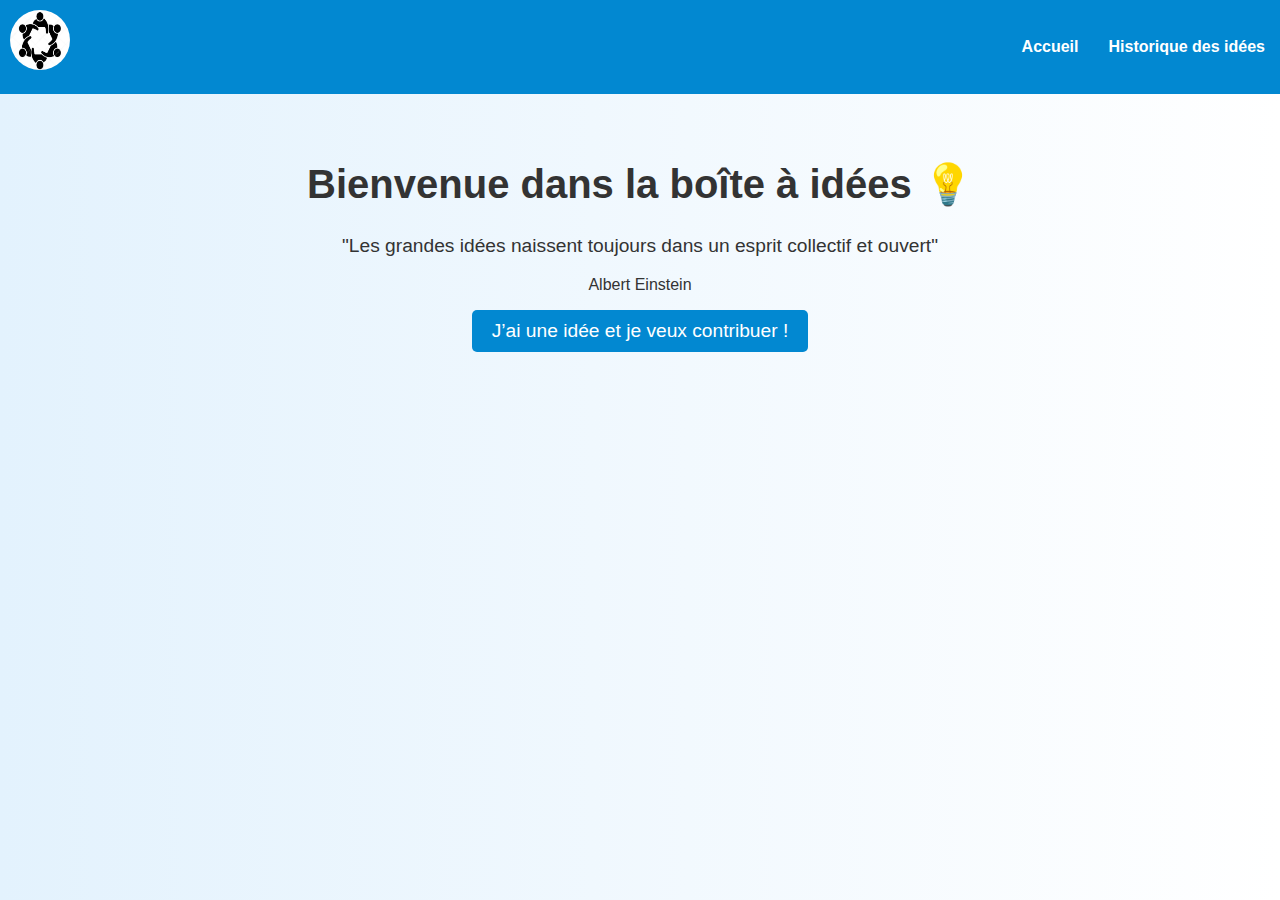
<file: index.html>
<!DOCTYPE html>
<html lang="fr">
<head>
    <meta charset="UTF-8">
    <meta name="viewport" content="width=device-width, initial-scale=1.0">
    <title>Boîte à Idées</title>
    <link rel="stylesheet" href="style.css">
    <style>
        /* Responsive Grid for Idea List */
        .responsive-grid {
            display: grid;
            grid-template-columns: repeat(auto-fit, minmax(250px, 1fr)); /* Responsive columns */
            gap: 15px;
        }

        /* Responsive Header */
        header {
            flex-wrap: wrap; /* Allow wrapping of elements in header */
            padding: 10px;
        }

        .logo-container {
            margin-bottom: 10px; /* Add spacing for mobile */
        }

        .nav-container ul {
            display: flex;
            flex-wrap: wrap;
            justify-content: center;
        }

        .nav-container ul li {
            margin: 5px;
        }

        /* Adjust Font Sizes for Smaller Screens */
        h1 {
            font-size: clamp(1.8rem, 5vw, 2.5rem); /* Responsive font size */
        }

        p.quote {
            font-size: clamp(1rem, 4vw, 1.2rem);
        }

        button {
            font-size: clamp(0.9rem, 3vw, 1.2rem);
            padding: 10px 20px; /* Adjust padding for smaller devices */
        }

        /* Pop-up Content Responsive */
        .popup-content {
            width: 90%; /* Make pop-up fit smaller screens */
            max-width: 600px;
        }

        /* Responsive Footer for Pagination */
        footer.pagination {
            flex-wrap: wrap; /* Wrap buttons for smaller screens */
            gap: 10px;
        }
    </style>
</head>
<body>
    <header>
        <div class="logo-container">
            <img src="comité_design_logo.png" alt="Logo Comité Design" class="logo">
        </div>
        <div class="nav-container">
            <nav>
                <ul>
                    <li><a href="#" id="home-link">Accueil</a></li>
                    <li><a href="#" id="history-link">Historique des idées</a></li>
                </ul>
            </nav>
        </div>
    </header>

    <main id="home-page">
        <h1>Bienvenue dans la boîte à idées 💡</h1>
        <p class="quote">"Les grandes idées naissent toujours dans un esprit collectif et ouvert"</p>
        <p class="author">Albert Einstein</p>
        <button id="idea-button">J’ai une idée et je veux contribuer !</button>
    </main>

    <main id="history-page" style="display: none;">
        <h1>
            Historique des idées 
            <span class="sort-icon">⇅</span>
        </h1>
        <div class="idea-list responsive-grid">
            <!-- Les idées apparaîtront ici dynamiquement -->
        </div>
        <footer class="pagination">
            <button id="prev-page" disabled>«</button>
            <span id="current-page">1</span>
            <button id="next-page" disabled>»</button>
        </footer>
    </main>

    <!-- Pop-up pour soumettre une idée -->
    <div id="idea-popup" class="popup" style="display: none;">
        <div class="popup-content">
            <h2>Hâte de voir ce que tu as à nous proposer 😊</h2>
            <textarea id="idea-input" placeholder="Écris ton idée ici..."></textarea>
            <div class="popup-buttons">
                <button id="submit-idea">Envoyer</button>
                <button id="close-popup">Retour</button>
            </div>
        </div>
    </div>

    <!-- Pop-up de remerciement -->
    <div id="thank-you-popup" class="popup" style="display: none;">
        <div class="popup-content">
            <h2>Merci beaucoup 🙏🏾</h2>
            <p>C'est ce qui nous aide à nous améliorer. Sur ce, au plaisir de te revoir pour une nouvelle idée 👋🏾</p>
            <button id="close-thank-you">Fermer</button>
        </div>
    </div>

    <!-- Pop-up pour afficher une idée -->
    <div id="idea-view-popup" class="popup" style="display: none;">
        <div class="popup-content fixed-popup">
            <h2>Alors, envie de voir à quoi ressemble l'innovation ? 🚀✨</h2>
            <div id="idea-content" class="scrollable-content"></div>
            <div class="popup-buttons">
                <button id="close-view-popup">Fermer</button>
            </div>
        </div>
    </div>

    <script>
        document.addEventListener("DOMContentLoaded", function () {
            const ideas = []; 
            const ideaList = document.querySelector(".idea-list");
            const ideaInput = document.getElementById("idea-input");
            const submitIdeaButton = document.getElementById("submit-idea");
            const ideaPopup = document.getElementById("idea-popup");
            const thankYouPopup = document.getElementById("thank-you-popup");
            const closeThankYouButton = document.getElementById("close-thank-you");
            const ideaViewPopup = document.getElementById("idea-view-popup");
            const ideaContent = document.getElementById("idea-content");
            const closeViewPopupButton = document.getElementById("close-view-popup");
            const prevPageButton = document.getElementById("prev-page");
            const nextPageButton = document.getElementById("next-page");
            const currentPageSpan = document.getElementById("current-page");

            let currentPage = 1;
            const itemsPerPage = 5;

            function renderIdeas() {
                ideaList.innerHTML = ""; 
                const start = (currentPage - 1) * itemsPerPage;
                const end = start + itemsPerPage;
                const ideasToShow = ideas.slice(start, end);

                ideasToShow.forEach((idea) => {
                    const ideaItem = document.createElement("div");
                    ideaItem.classList.add("idea-item");
                    ideaItem.style.cursor = "pointer";

                    const ideaText = document.createElement("span");
                    ideaText.classList.add("idea-text");
                    ideaText.textContent = idea.text.slice(0, 30) + "...";

                    const ideaDate = document.createElement("span");
                    ideaDate.classList.add("idea-date");
                    ideaDate.textContent = `Soumis le ${idea.date}`;

                    ideaItem.appendChild(ideaText);
                    ideaItem.appendChild(ideaDate);

                    ideaItem.addEventListener("click", () => {
                        ideaContent.textContent = idea.text; 
                        ideaViewPopup.style.display = "flex";
                    });

                    ideaList.appendChild(ideaItem);
                });

                prevPageButton.disabled = currentPage === 1;
                nextPageButton.disabled = end >= ideas.length;
                currentPageSpan.textContent = currentPage;
            }

            submitIdeaButton.addEventListener("click", function () {
                const text = ideaInput.value.trim();
                if (text) {
                    ideas.unshift({
                        text: text,
                        date: new Date().toLocaleDateString(),
                    });
                    ideaInput.value = "";
                    ideaPopup.style.display = "none";
                    thankYouPopup.style.display = "flex";
                    renderIdeas();
                }
            });

            closeThankYouButton.addEventListener("click", function () {
                thankYouPopup.style.display = "none";
            });

            closeViewPopupButton.addEventListener("click", function () {
                ideaViewPopup.style.display = "none";
            });

            prevPageButton.addEventListener("click", function () {
                if (currentPage > 1) {
                    currentPage--;
                    renderIdeas();
                }
            });

            nextPageButton.addEventListener("click", function () {
                if ((currentPage - 1) * itemsPerPage + itemsPerPage < ideas.length) {
                    currentPage++;
                    renderIdeas();
                }
            });

            document.getElementById("idea-button").addEventListener("click", function () {
                ideaPopup.style.display = "flex";
            });

            document.getElementById("close-popup").addEventListener("click", function () {
                ideaPopup.style.display = "none";
            });

            document.getElementById("home-link").addEventListener("click", function () {
                document.getElementById("home-page").style.display = "block";
                document.getElementById("history-page").style.display = "none";
            });

            document.getElementById("history-link").addEventListener("click", function () {
                document.getElementById("home-page").style.display = "none";
                document.getElementById("history-page").style.display = "block";
                renderIdeas();
            });
        });
    </script>
</body>
</html>
</file>
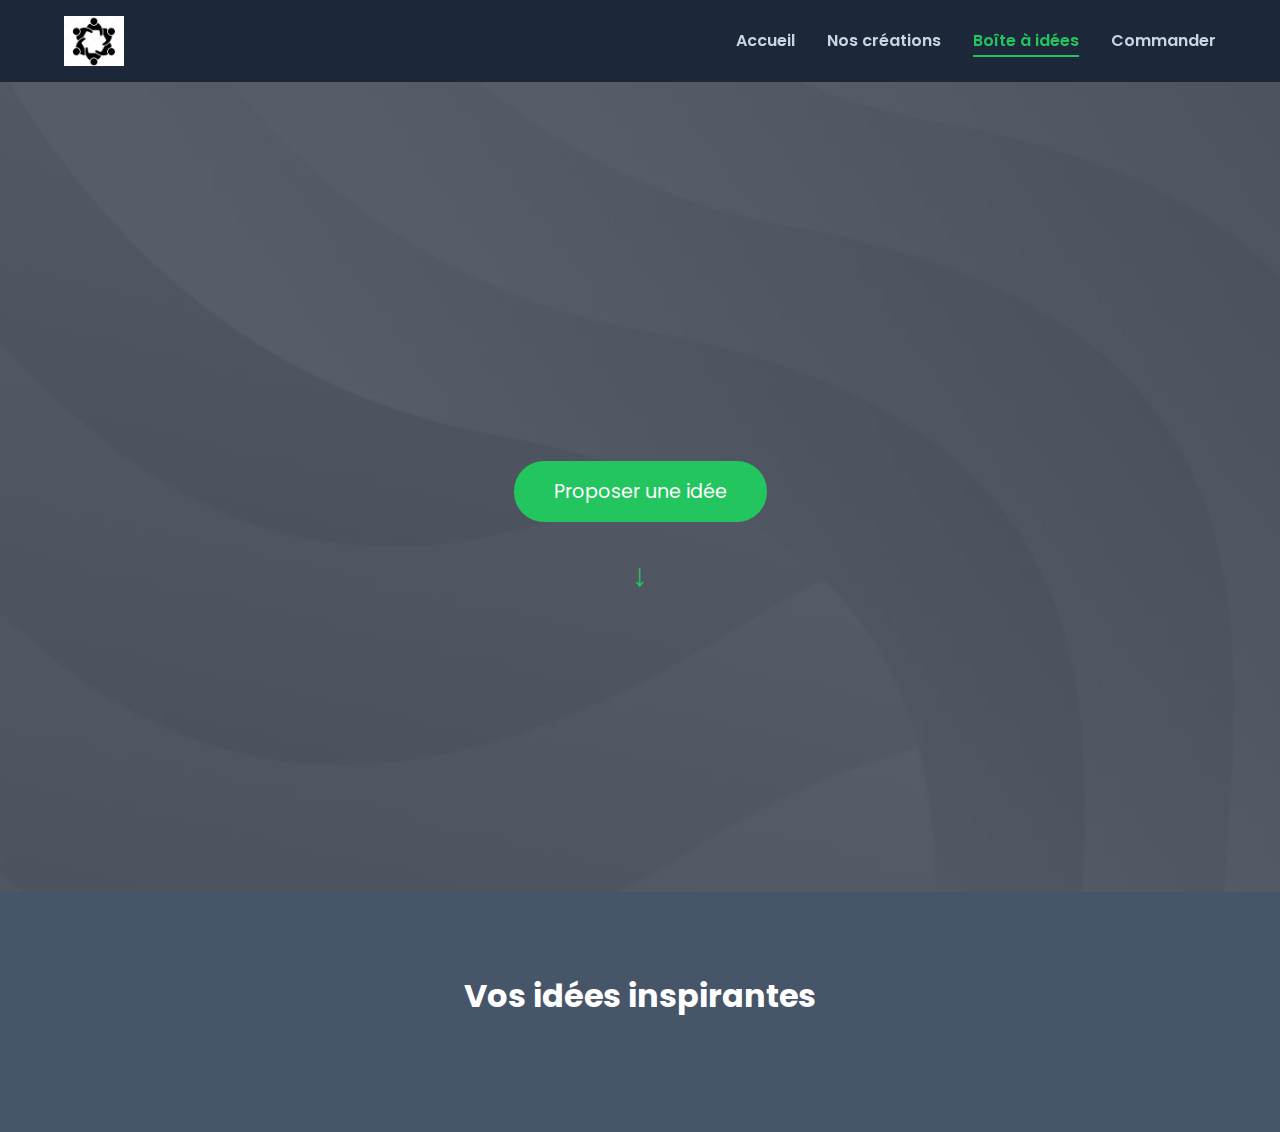
<file: boite_idees.html>
<!DOCTYPE html>
<html lang="fr">
<head>
  <meta charset="UTF-8">
  <meta name="viewport" content="width=device-width, initial-scale=1.0">
  <title>Boîte à Idées - Comité Design ENSAE</title>

  <!-- Import Google Fonts -->
  <link href="https://fonts.googleapis.com/css2?family=Lora:wght@400;700&family=Poppins:wght@400;600&display=swap" rel="stylesheet">
  
  <link rel="stylesheet" href="style_bi.css">
</head>
<body>

  <!-- Header -->
  <header class="main-header">
    <div class="container header-container">
      <img src="comité_design_logo.png" alt="Logo Comité Design" class="logo">
      <nav>
        <ul class="nav-links">
          <li><a href="index.html">Accueil</a></li>
          <li><a href="creations.html">Nos créations</a></li>
          <li><a href="boite_idees.html" class="active">Boîte à idées</a></li>
          <li><a href="commander.html">Commander</a></li>
        </ul>
      </nav>
    </div>
  </header>

  <!-- Hero Section -->
  <section class="hero" id="hero">
    <div class="container hero-content">
      <h1 class="hero-title">"Chaque grande création commence par une idée."</h1>
      <button id="open-modal" class="main-button">Proposer une idée</button>
      <div class="scroll-down">
        <span>&#x2193;</span>
      </div>
    </div>
  </section>
  

  <!-- Liste des idées -->
  <section class="ideas-section">
    <div class="container">
      <h2>Vos idées inspirantes</h2>
      <div id="ideas-list" class="ideas-grid">
        <!-- Les idées apparaîtront ici -->
      </div>
    </div>
  </section>

  <!-- Pop-up Modal -->
  <div id="idea-modal" class="modal">
    <div class="modal-content">
      <span class="close">&times;</span>
      <h3>Proposez votre idée</h3>
      <form id="idea-form">
        <textarea id="idea-input" placeholder="Décrivez votre idée..." required></textarea>
        <button type="submit" class="submit-button">Envoyer</button>
      </form>
    </div>
  </div>

  <script src="boite_idees.js"></script>
</body>
</html>
</file>
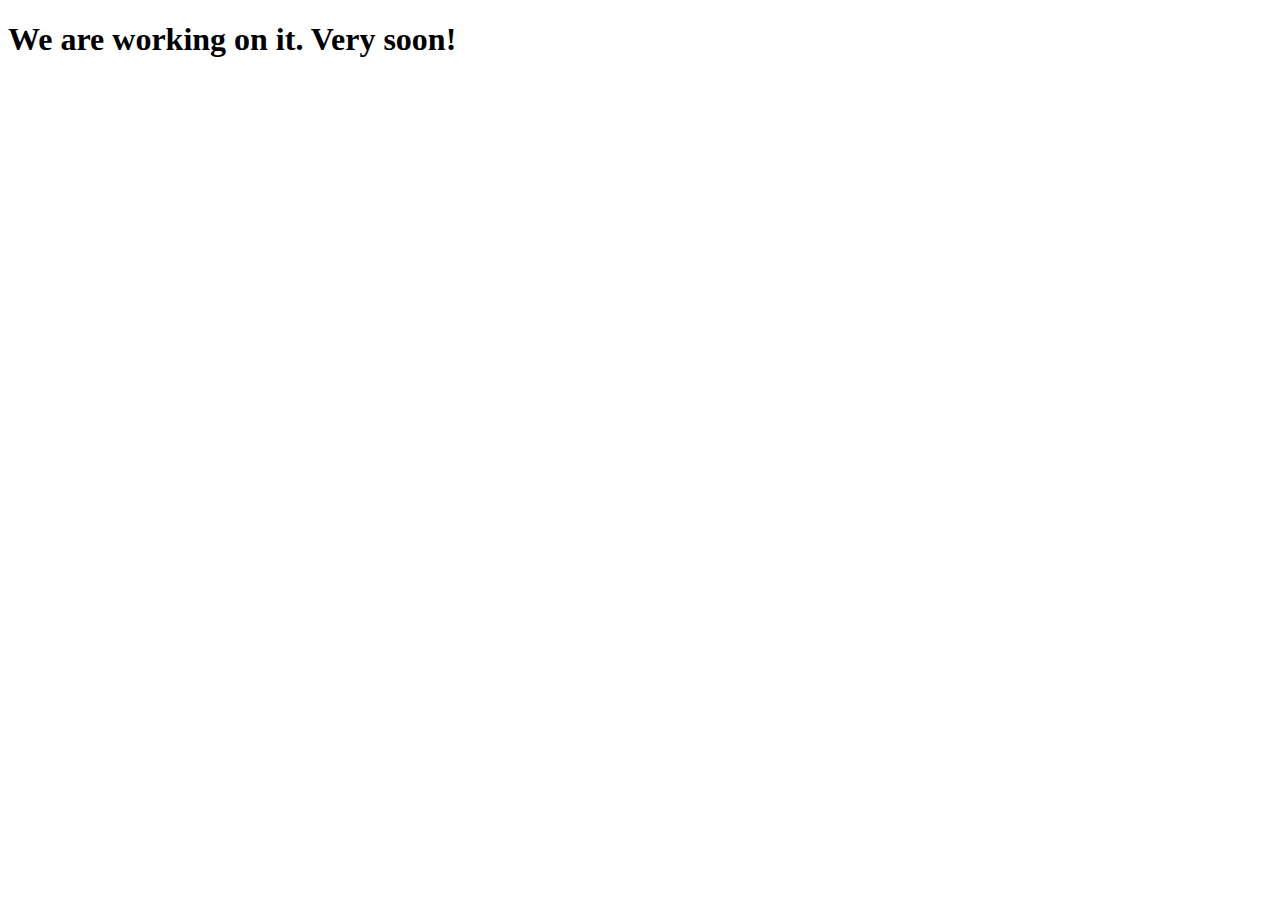
<file: commander.html>
<!DOCTYPE html>
<html lang="en">
<head>
    <meta charset="UTF-8">
    <meta name="viewport" content="width=device-width, initial-scale=1.0">
    <title>Commander</title>
    <h1>We are working on it. Very soon!</h1>
</head>
<body>
    
</body>
</html>
</file>
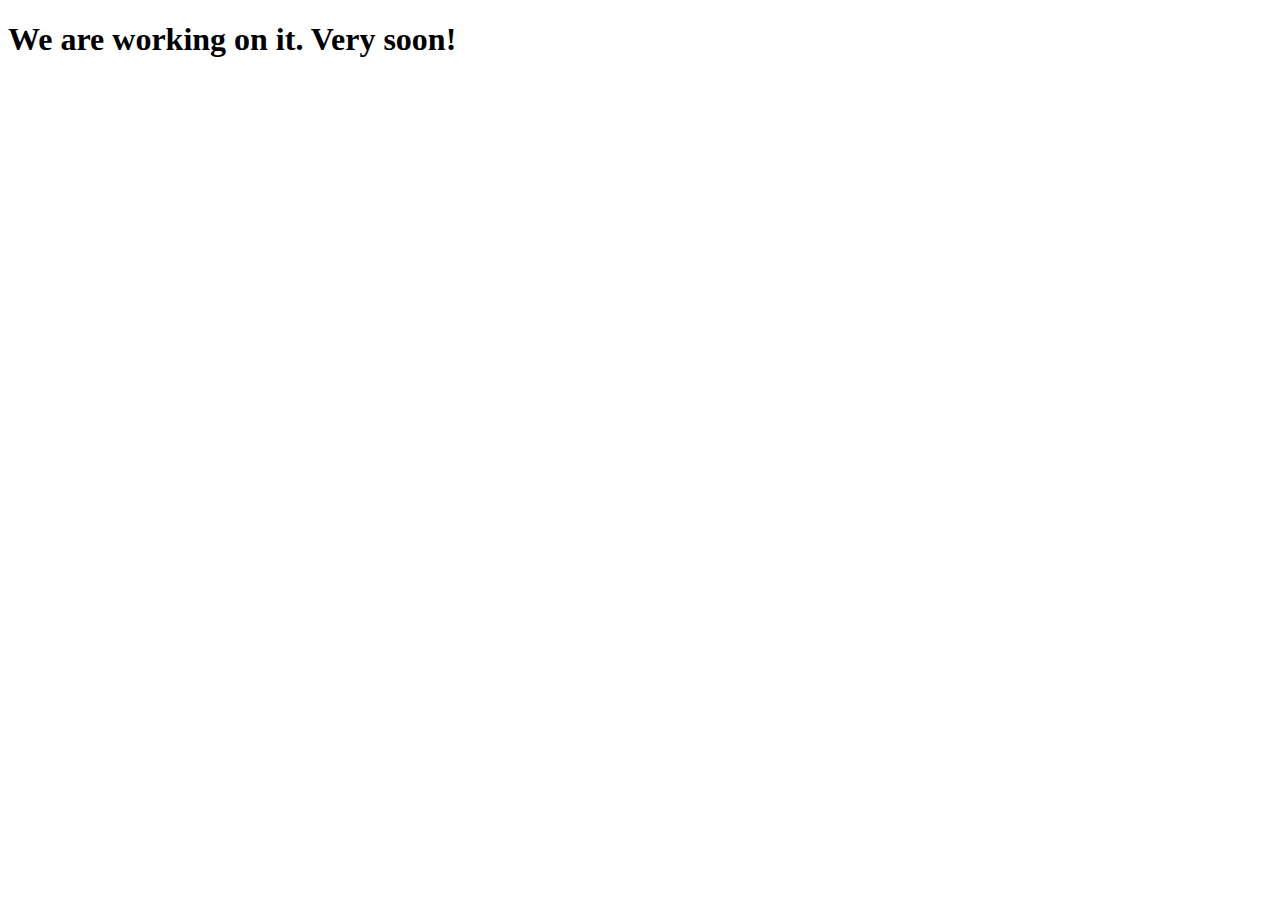
<file: creations.html>
<!DOCTYPE html>
<html lang="en">
<head>
    <meta charset="UTF-8">
    <meta name="viewport" content="width=device-width, initial-scale=1.0">
    <title>Creations</title>
    <h1>We are working on it. Very soon!</h1>
</head>
<body>
    
</body>
</html>
</file>
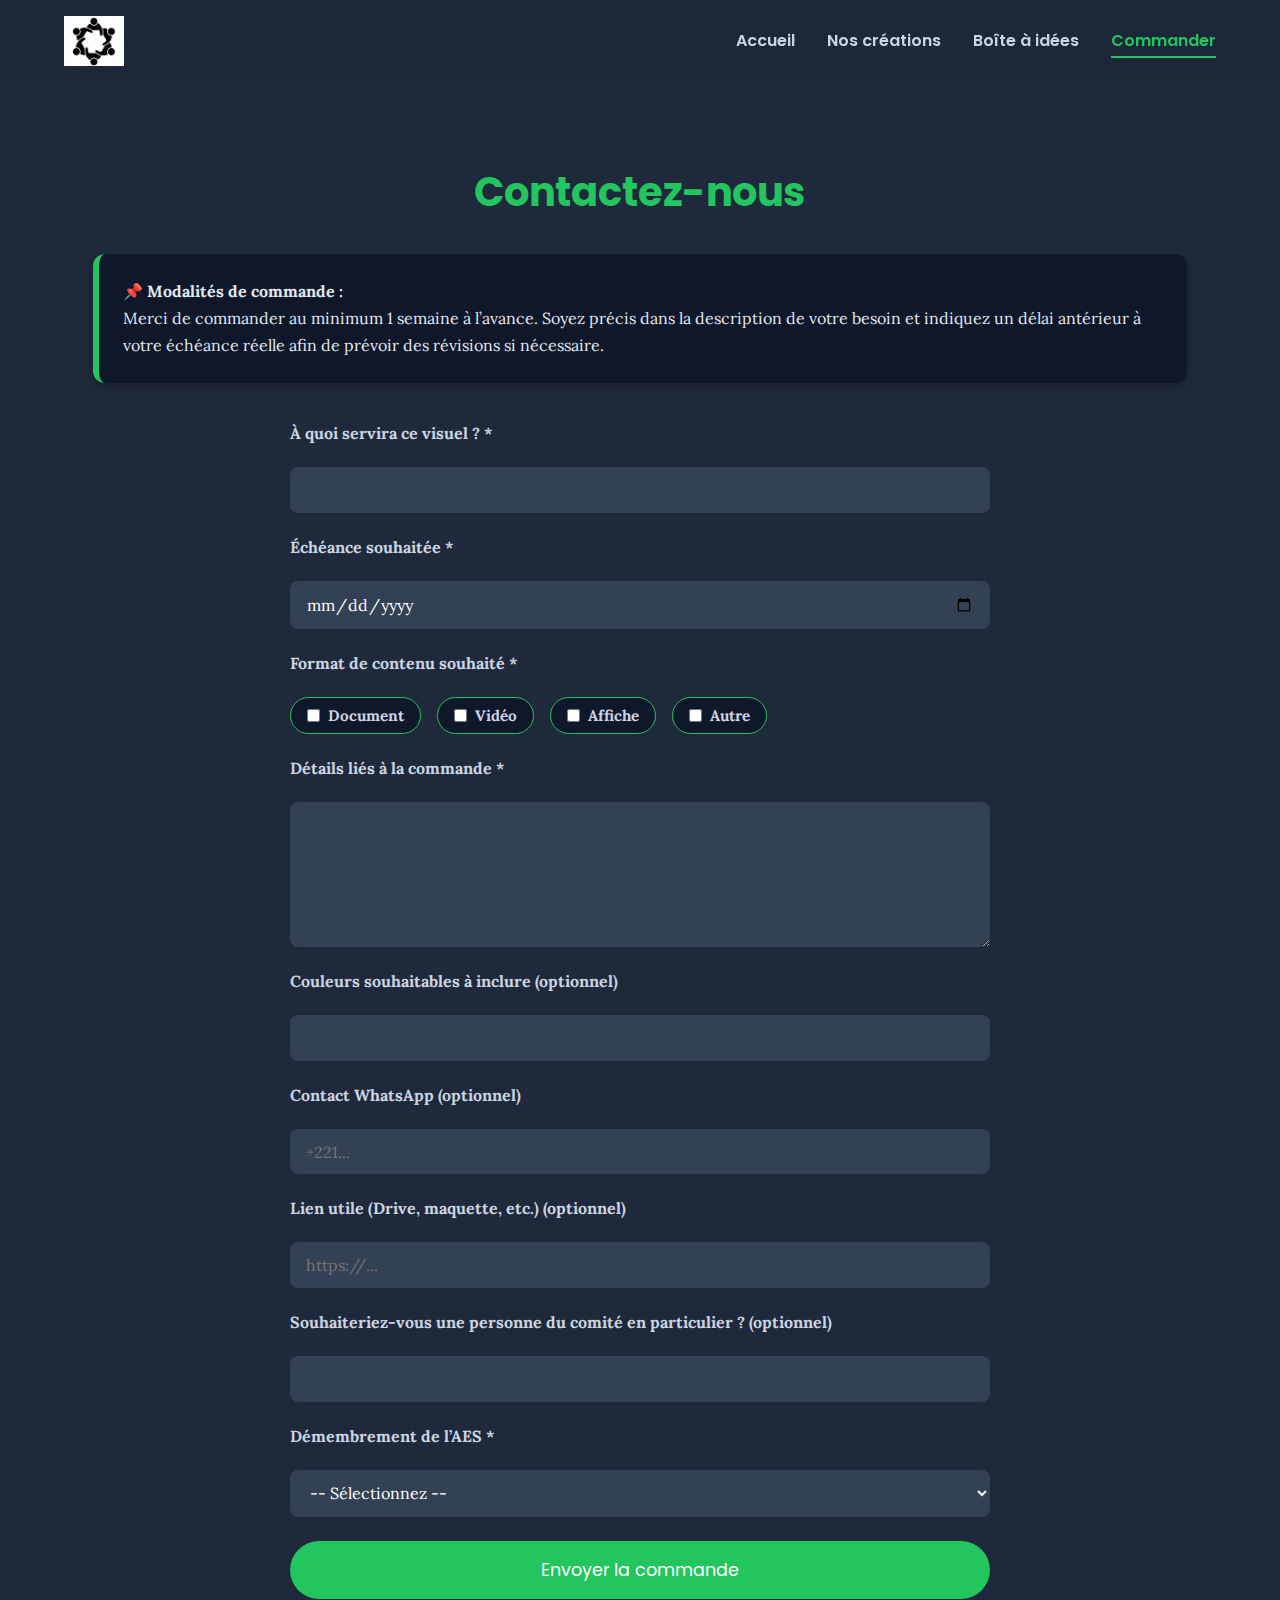
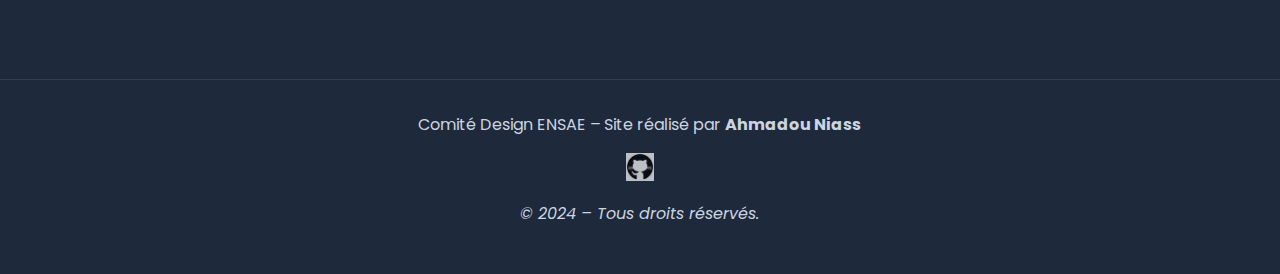
<file: html/commander.html>
<!DOCTYPE html>
<html lang="fr">
<head>
  <meta charset="UTF-8">
  <meta name="viewport" content="width=device-width, initial-scale=1.0">
  <title>Commander un visuel</title>

  <!-- Google Fonts -->
  <link href="https://fonts.googleapis.com/css2?family=Lora:wght@400;700&family=Poppins:wght@400;600&display=swap" rel="stylesheet">
  <link rel="icon" href="../icons/comité_design_logo.png" type="image/png">
  <!-- Style principal -->
  <link rel="stylesheet" href="../css/style_com.css">

</head>

<body>

  <!-- Header commun -->
  <header class="main-header">
    <div class="container header-container">
      <img src="../icons/comité_design_logo.png" alt="Logo Comité Design" class="logo">
      <nav>
        <div class="mobile-menu-toggle" id="menu-toggle">☰</div>
        <ul class="nav-links" id="nav-links">
          <li><a href="../index.html">Accueil</a></li>
          <li><a href="creations.html" >Nos créations</a></li>
          <li><a href="boite_idees.html">Boîte à idées</a></li>
          <li><a href="commander.html" class="active">Commander</a></li>
        </ul>
      </nav>
      
    </div>
  </header>

  <!-- Section commande -->
  <section class="commande-section">
    <div class="container">
      <h1>Contactez-nous</h1>

      <div class="info-box">
        <p>
          📌 <strong>Modalités de commande :</strong><br>
          Merci de commander au minimum 1 semaine à l’avance. Soyez précis dans la description de votre besoin et indiquez un délai antérieur à votre échéance réelle afin de prévoir des révisions si nécessaire.
        </p>
      </div>

      <form action="https://formspree.io/f/movdjboy" method="POST" class="commande-form">
        
        <label for="theme">À quoi servira ce visuel ? *</label>
        <input type="text" id="theme" name="theme" required>

        <label for="echeance">Échéance souhaitée *</label>
        <input type="date" id="echeance" name="echeance" required>

        <label>Format de contenu souhaité *</label>
        <div class="checkbox-group">
          <label><input type="checkbox" name="format[]" value="Document"> Document</label>
          <label><input type="checkbox" name="format[]" value="Vidéo"> Vidéo</label>
          <label><input type="checkbox" name="format[]" value="Affiche"> Affiche</label>
          <label>
            <input type="checkbox" name="format[]" value="Autre" id="format-autre"> Autre
          </label>
        </div>

        <div id="autre-format-container" class="fade-in-box">
          <label for="autre-format">Veuillez préciser le format souhaité :</label>
          <input type="text" id="autre-format" name="autre_format">
        </div>

        <label for="details">Détails liés à la commande *</label>
        <textarea id="details" name="details" rows="6" required></textarea>

        <label for="couleurs">Couleurs souhaitables à inclure (optionnel)</label>
        <input type="text" id="couleurs" name="couleurs">

        <label for="whatsapp">Contact WhatsApp (optionnel)</label>
        <input type="tel" id="whatsapp" name="whatsapp" placeholder="+221...">

        <label for="lien">Lien utile (Drive, maquette, etc.) (optionnel)</label>
        <input type="url" id="lien" name="lien" placeholder="https://...">

        <label for="personne">Souhaiteriez-vous une personne du comité en particulier ? (optionnel)</label>
        <input type="text" id="personne" name="personne">

        <label for="demembrement">Démembrement de l’AES *</label>
        <select id="demembrement" name="demembrement" required>
          <option value="">-- Sélectionnez --</option>
          <option value="Président de l'AES">Président de l'AES</option>
          <option value="Comité de Régulation">Comité de Régulation</option>
          <option value="Comité du Diné de Gala">Comité du Diné de Gala</option>
          <option value="Comité Culturel">Comité Culturel</option>
          <option value="Club Leadership">Club Leadership</option>
          <option value="Club Informatique">Club Informatique</option>
          <option value="Club Anglais">Club Anglais</option>
          <option value="Club Presse">Club Presse</option>
          <option value="CFED">CFED</option>
          <option value="BSA">BSA</option>
          <option value="Secrétaire Chargé aux Affaires Sportives">Secrétaire Chargé aux Affaires Sportives</option>
          <option value="Secrétaire Chargé à la Communication">Secrétaire Chargé à la Communication</option>
        </select>

      

        <button type="submit" class="submit-button">Envoyer la commande</button>
      </form>
    </div>
  </section>

  <!-- JS pour afficher/masquer champ "Autre" -->
  <script>
    const checkboxAutre = document.getElementById('format-autre');
    const autreContainer = document.getElementById('autre-format-container');

    autreContainer.style.display = 'none';

    checkboxAutre.addEventListener('change', () => {
      if (checkboxAutre.checked) {
        autreContainer.style.display = 'block';
        autreContainer.classList.add('fade-in');
      } else {
        autreContainer.style.display = 'none';
        autreContainer.classList.remove('fade-in');
        document.getElementById('autre-format').value = '';
      }
    });
    window.addEventListener('pageshow', function(event) {
    const form = document.getElementById('commande-form');
    if (form) form.reset();

    // Masquer aussi le champ "autre" s’il était visible
    const autreContainer = document.getElementById('autre-format-container');
    if (autreContainer) autreContainer.style.display = 'none';
  });
  </script>

<script>
  document.getElementById('menu-toggle').addEventListener('click', function () {
    document.getElementById('nav-links').classList.toggle('open');
  });
</script>


</body>


<footer class="footer">
  <div class="container">
    <p>Comité Design ENSAE – Site réalisé par <strong>Ahmadou Niass</strong></p>

    <div class="footer-social">
      <a href="https://github.com/ahmadouniass" target="_blank" title="GitHub">
        <img src="../icons/github.png" alt="GitHub">
      </a>

    </div>

    <p class="footer-credit">© 2024 – Tous droits réservés.</p>
  </div>
</footer>

</html>
</file>
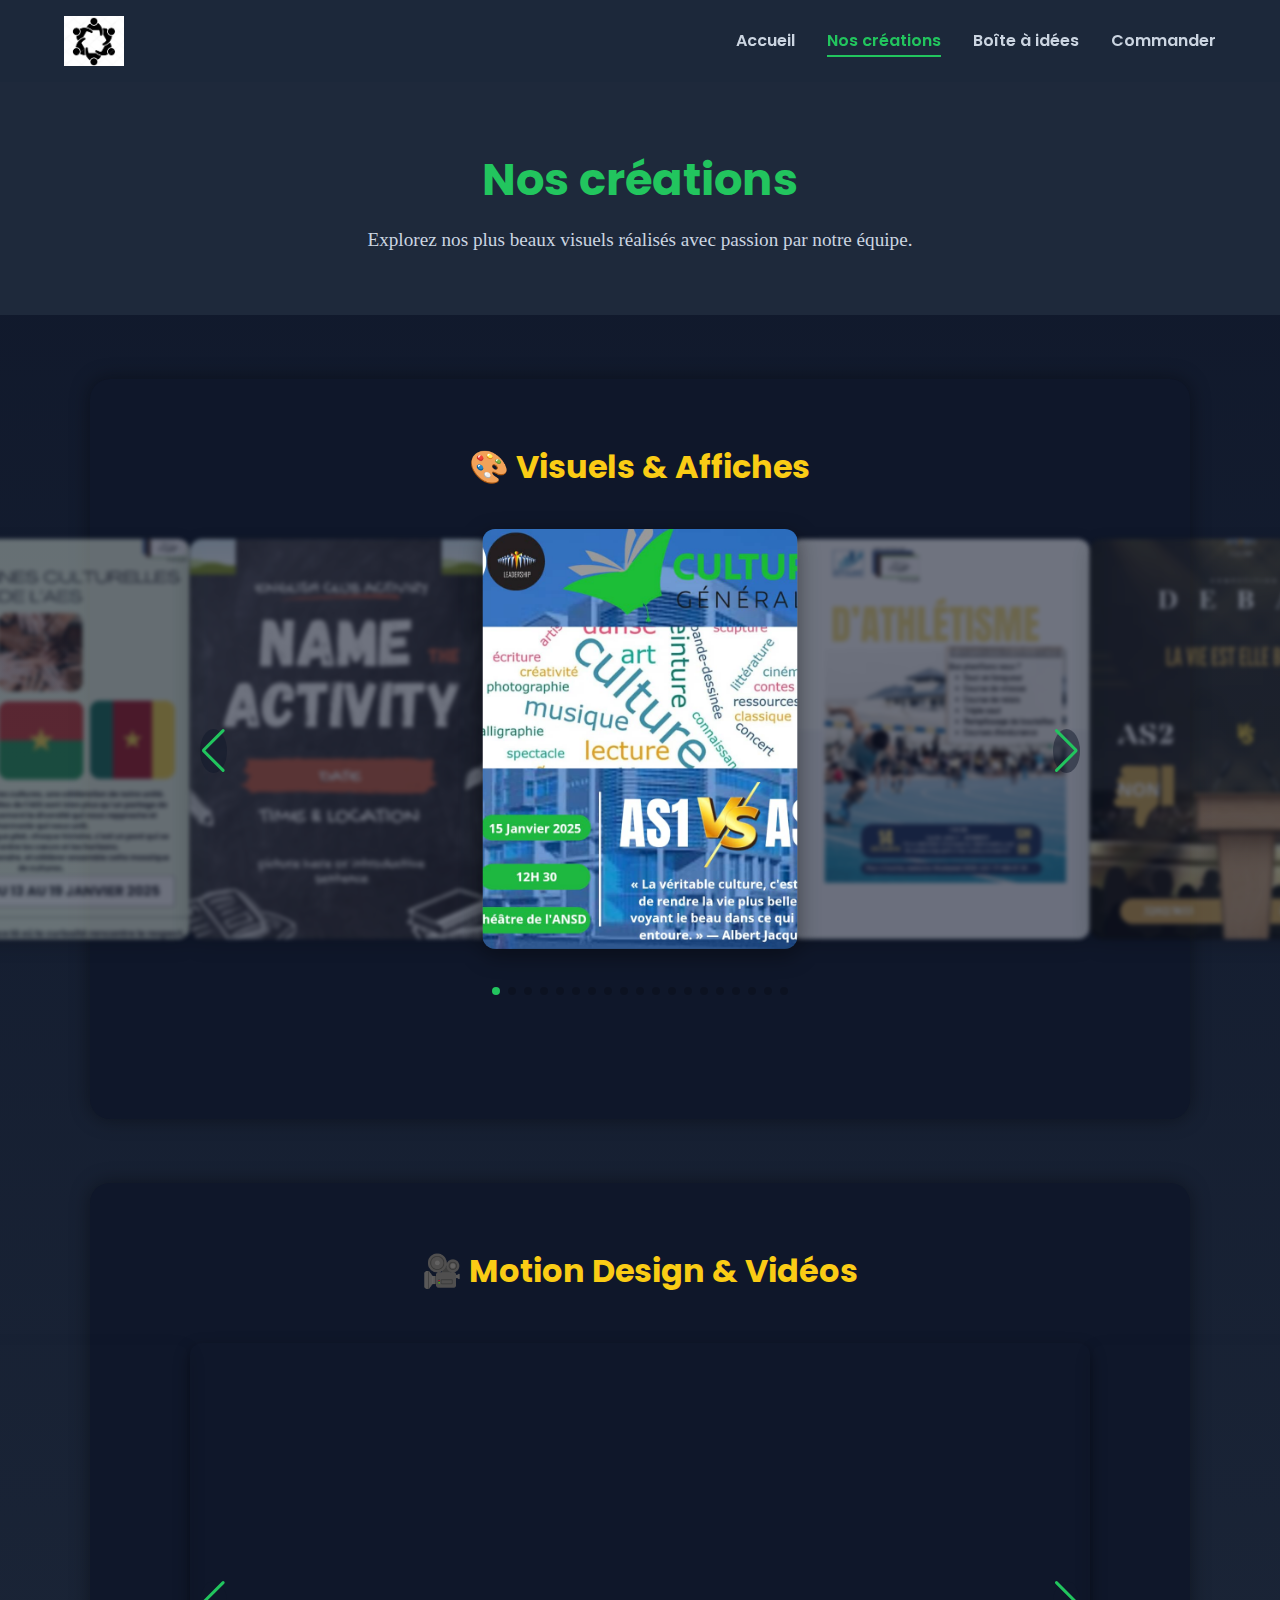
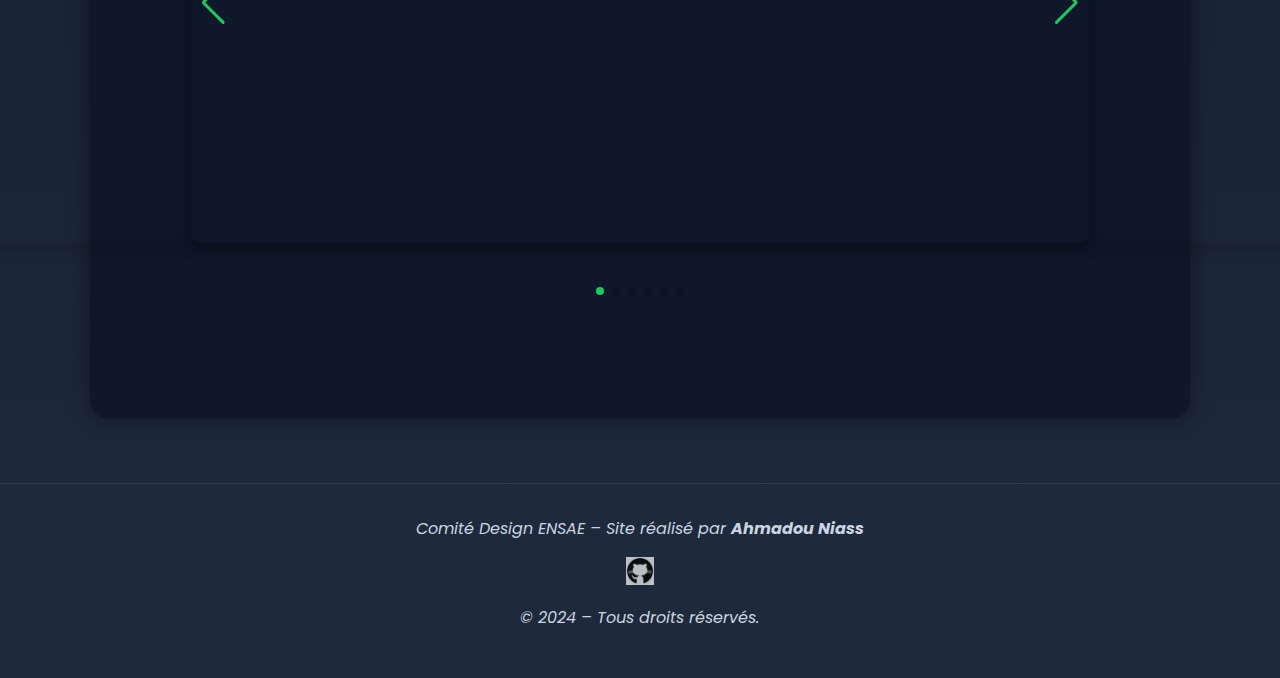
<file: html/creations.html>
<!DOCTYPE html>
<html lang="fr">
<head>
  <meta charset="UTF-8">
  <meta name="viewport" content="width=device-width, initial-scale=1.0">
  <title>Nos créations</title>
  <link rel="stylesheet" href="https://cdn.jsdelivr.net/npm/swiper@11/swiper-bundle.min.css" />
  <link href="https://fonts.googleapis.com/css2?family=Poppins:wght@400;600&display=swap" rel="stylesheet">
  <link rel="icon" href="../icons/comité_design_logo.png" type="image/png">
  <link rel="stylesheet" href="../css/style_crea.css">

    
</head>

<body>
  <!-- Header -->
  <header class="main-header">
    <div class="container header-container">
      <img src="../icons/comité_design_logo.png" alt="Logo Comité Design" class="logo">
      <nav>
        <div class="mobile-menu-toggle" id="menu-toggle">☰</div>
        <ul class="nav-links" id="nav-links">
          <li><a href="../index.html">Accueil</a></li>
          <li><a href="creations.html" class="active">Nos créations</a></li>
          <li><a href="boite_idees.html">Boîte à idées</a></li>
          <li><a href="commander.html">Commander</a></li>
        </ul>
      </nav>
      
    </div>
  </header>

  <!-- Intro -->
  <section class="intro-section">
    <div class="container">
      <h1>Nos créations</h1>
      <p>Explorez nos plus beaux visuels réalisés avec passion par notre équipe.</p>
    </div>
  </section>

  <!-- Galerie Photos -->
  <section class="creations-section">
    <div class="container">
      <h2>🎨 Visuels & Affiches</h2>

      <div class="swiper-container visuels-swiper">
        <div class="swiper-wrapper">
          <div class="swiper-slide">
            <div class="image-card">
              <img src="../images/10_01_2025_Proposition_2_Culture_Générale.jpg" alt="10_01_2025_Proposition_2_Culture_Générale">
            </div>
          </div>
      
          <div class="swiper-slide">
            <div class="image-card">
              <img src="../images/Athlétisme.png" alt="Athlétisme">
            </div>
          </div>
      
          <div class="swiper-slide">
            <div class="image-card">
              <img src="../images/Debat.jpg" alt="Debat">
            </div>
          </div>
      
      
          <div class="swiper-slide">
            <div class="image-card">
              <img src="../images/Journée_Athlétisme.png" alt="Journée_Athlétisme">
            </div>
          </div>
      
          <div class="swiper-slide">
            <div class="image-card">
              <img src="../images/Lstening.jpg" alt="Lstening">
            </div>
          </div>
      
          <div class="swiper-slide">
            <div class="image-card">
              <img src="../images/Noel (1).jpg" alt="Noel (1)">
            </div>
          </div>
      
          <div class="swiper-slide">
            <div class="image-card">
              <img src="../images/Noel (2).jpg" alt="Noel (2)">
            </div>
          </div>
      
          <div class="swiper-slide">
            <div class="image-card">
              <img src="../images/Noel (3).jpg" alt="Noel (3)">
            </div>
          </div>
      
          <div class="swiper-slide">
            <div class="image-card">
              <img src="../images/Nouvel_an (1).jpg" alt="Nouvel_an (1)">
            </div>
          </div>
      
          <div class="swiper-slide">
            <div class="image-card">
              <img src="../images/Nouvel_an (2).jpg" alt="Nouvel_an (2)">
            </div>
          </div>
      
          <div class="swiper-slide">
            <div class="image-card">
              <img src="../images/Nouvel_an (3).jpg" alt="Nouvel_an (3)">
            </div>
          </div>
      
          <div class="swiper-slide">
            <div class="image-card">
              <img src="../images/Nouvel_an (4).jpg" alt="Nouvel_an (4)">
            </div>
          </div>
      
          <div class="swiper-slide">
            <div class="image-card">
              <img src="../images/Nouvel_an (5).jpg" alt="Nouvel_an (5)">
            </div>
          </div>
      
          <div class="swiper-slide">
            <div class="image-card">
              <img src="../images/Nouvel_an (6).jpg" alt="Nouvel_an (6)">
            </div>
          </div>
      
          <div class="swiper-slide">
            <div class="image-card">
              <img src="../images/Nouvel_an (7).jpg" alt="Nouvel_an (7)">
            </div>
          </div>
      
          <div class="swiper-slide">
            <div class="image-card">
              <img src="../images/Proposition_Panel.jpg" alt="Proposition_Panel">
            </div>
          </div>
      
          <div class="swiper-slide">
            <div class="image-card">
              <img src="../images/Semaine_culturelle.png" alt="Semaine_culturelle">
            </div>
          </div>
      
          <div class="swiper-slide">
            <div class="image-card">
              <img src="../images/Semaine_culturelle2.png" alt="Semaine_culturelle2">
            </div>
          </div>
      
          <div class="swiper-slide">
            <div class="image-card">
              <img src="../images/WhatsApp Image 2025-03-14 à 09.37.37_0469354e.jpg" alt="WhatsApp Image">
            </div>
          </div>
        </div>

        <div class="swiper-pagination"></div>
      <div class="swiper-button-prev"></div>
      <div class="swiper-button-next"></div>
      </div>
    </div>
  </section>

  <!-- Galerie Vidéos -->
  <section class="creations-section">
    <div class="container">
      <h2>🎥 Motion Design & Vidéos</h2>
  
      <div class="swiper-container video-swiper">
        <div class="swiper-wrapper">
          <div class="swiper-slide">
            <iframe src="https://drive.google.com/file/d/19Ydr7Wwlvz7qh_U_WskrryRrND091P9J/preview" allow="autoplay" allowfullscreen></iframe>
          </div>
          <div class="swiper-slide">
            <iframe src="https://drive.google.com/file/d/1zZP-WIkRfmLXyWvVNRaav8SeFj__PD7m/preview" allow="autoplay" allowfullscreen></iframe>
          </div>
          <div class="swiper-slide">
            <iframe src="https://drive.google.com/file/d/1tUYO13jd9zBSlMv2sRTm-pLdq4HiYt_f/preview" allow="autoplay" allowfullscreen></iframe>
          </div>
          <div class="swiper-slide">
            <iframe src="https://drive.google.com/file/d/1vShDmEkVQmGVAQbT1Af1BV2aPgb8HaqN/preview" allow="autoplay" allowfullscreen></iframe>
          </div>
          <div class="swiper-slide">
            <iframe src="https://drive.google.com/file/d/1FR7vLvRCTX2tUby1cEMWoF5qclWRaOyZ/preview" allow="autoplay" allowfullscreen></iframe>
          </div>
          <div class="swiper-slide">
            <iframe src="https://drive.google.com/file/d/1D3wa6UDS-3G_13pvRTkWretNrpH5gLve/preview" allow="autoplay" allowfullscreen></iframe>
          </div>
        </div>
  
        <!-- Navigation -->
        <div class="swiper-pagination"></div>
        <div class="swiper-button-prev"></div>
        <div class="swiper-button-next"></div>
      </div>
    </div>
  </section>
  
  
    

    </div>
  </div>
</section>




<script src="https://cdn.jsdelivr.net/npm/swiper@11/swiper-bundle.min.js"></script>
<script>
  document.addEventListener('DOMContentLoaded', function () {
    // Swiper des visuels
    const swiperVisuels = new Swiper('.visuels-swiper', {
      loop: true,
      centeredSlides: true,
      slidesPerView: 3,
      spaceBetween: 0,
      autoplay: {
        delay: 4000,
        disableOnInteraction: false,
      },
      pagination: {
        el: '.visuels-swiper .swiper-pagination',
        clickable: true,
      },
      navigation: {
        nextEl: '.visuels-swiper .swiper-button-next',
        prevEl: '.visuels-swiper .swiper-button-prev',
      },
      breakpoints: {
        0: { slidesPerView: 1 },
        768: { slidesPerView: 3 }
      }
    });

    // Swiper des vidéos
    const swiperVideos = new Swiper('.video-swiper', {
      loop: true,
      centeredSlides: true,
      slidesPerView: 1,
      spaceBetween: 0,
      pagination: {
        el: '.video-swiper .swiper-pagination',
        clickable: true,
      },
      navigation: {
        nextEl: '.video-swiper .swiper-button-next',
        prevEl: '.video-swiper .swiper-button-prev',
      },
    });

    // 💡 Stoppe les vidéos quand on slide
    swiperVideos.on('slideChangeTransitionStart', function () {
      const iframes = document.querySelectorAll('.video-swiper iframe');
      iframes.forEach(iframe => {
        const src = iframe.src;
        iframe.src = src; // force un reset de la vidéo
      });
    });
  });
</script>

<script>
  document.getElementById('menu-toggle').addEventListener('click', function () {
    document.getElementById('nav-links').classList.toggle('open');
  });
</script>

  
</body>


<footer class="footer">
  <div class="container">
    <p>Comité Design ENSAE – Site réalisé par <strong>Ahmadou Niass</strong></p>

    <div class="footer-social">
      <a href="https://github.com/ahmadouniass" target="_blank" title="GitHub">
        <img src="../icons/github.png" alt="GitHub">
      </a>

    </div>

    <p class="footer-credit">© 2024 – Tous droits réservés.</p>
  </div>
</footer>

</html>
</file>
<file: style.css>
body {
    font-family: 'Inter', sans-serif;
    margin: 0;
    padding: 0;
    background: linear-gradient(to right, #e3f2fd, #ffffff);
    color: #333;
}

header {
    display: flex;
    justify-content: space-between;
    align-items: center;
    padding: 10px 20px;
    background-color: #0288d1;
    color: white;
}

.logo {
    width: 60px;
    height: 60px;
    border-radius: 50%;
}

nav ul {
    list-style: none;
    padding: 0;
    display: flex;
    gap: 20px;
}

nav ul li a {
    color: white;
    text-decoration: none;
    font-weight: bold;
    transition: color 0.3s;
}

nav ul li a:hover {
    color: #ffcc80;
}

main {
    padding: 40px;
    text-align: center;
}

button {
    background-color: #0288d1;
    color: white;
    border: none;
    padding: 10px 20px;
    border-radius: 5px;
    font-size: 1rem;
    cursor: pointer;
    transition: background-color 0.3s;
}

button:hover {
    background-color: #0277bd;
}

.idea-list {
    display: flex;
    flex-direction: column;
    gap: 20px;
    margin-top: 20px;
}

.idea-item {
    padding: 15px;
    border-radius: 10px;
    box-shadow: 0 4px 6px rgba(0, 0, 0, 0.1);
    background-color: white;
    transition: box-shadow 0.3s;
}

.idea-item:hover {
    box-shadow: 0 6px 10px rgba(0, 0, 0, 0.15);
}

.idea-text {
    font-weight: bold;
}

textarea {
    width: 100%;
    height: 200px; /* Augmenté à 200px pour plus de confort */
    padding: 15px; /* Augmenté pour plus de confort */
    font-size: 16px; /* Augmenté légèrement */
    border: 1px solid #ccc;
    border-radius: 5px;
    margin-bottom: 10px;
    resize: vertical; /* Permet à l'utilisateur de redimensionner verticalement */
}
</file>
<file: style_bi.css>
/* Reset */
* {
    margin: 0;
    padding: 0;
    box-sizing: border-box;
  }
  
  html, body {
    height: 100%;
    scroll-behavior: smooth;
    font-family: 'Lora', serif;
    background: linear-gradient(to bottom, #0f172a, #1e293b);
    color: white;
  }
  
  /* Container */
  .container {
    width: 90%;
    max-width: 1200px;
    margin: 0 auto;
  }
  
  /* Header */
  .main-header {
    background: rgba(30, 41, 59, 0.95);
    backdrop-filter: blur(5px);
    padding: 1rem 0;
    position: sticky;
    top: 0;
    z-index: 1000;
    animation: fadeInTop 1s ease forwards;
  }
  
  .header-container {
    display: flex;
    justify-content: space-between;
    align-items: center;
  }
  
  .logo {
    width: 60px;
  }
  
  .nav-links {
    list-style: none;
    display: flex;
    gap: 2rem;
    font-family: 'Poppins', sans-serif;
  }
  
  .nav-links li {
    position: relative;
  }
  
  .nav-links a {
    color: #cbd5e1;
    text-decoration: none;
    font-weight: 600;
    position: relative;
    transition: color 0.3s ease;
  }
  
  .nav-links a::after {
    content: '';
    position: absolute;
    width: 0%;
    height: 2px;
    background: #22c55e;
    left: 0;
    bottom: -5px;
    transition: width 0.4s ease;
  }
  
  .nav-links a:hover::after,
  .nav-links a.active::after {
    width: 100%;
  }
  
  .nav-links a:hover,
  .nav-links a.active {
    color: #22c55e;
  }
  
  /* Hero Section */
  .hero {
    position: relative;
    text-align: center;
    height: 90vh;
    background: url('abstract_white.png') center/cover no-repeat fixed;
    display: flex;
    justify-content: center;
    align-items: center;
    flex-direction: column;
  }
  
  .hero::before {
    content: "";
    position: absolute;
    top: 0; left: 0;
    width: 100%;
    height: 100%;
    background: rgba(15, 23, 42, 0.7);
  }
  
  .hero-content {
    position: relative;
    z-index: 2;
  }
  
  .hero-title {
    font-size: clamp(1.8rem, 4vw, 2.5rem);
    font-style: italic;
    margin-bottom: 2rem;
    color: #facc15;
    opacity: 0;
    animation: fadeInUp 1.5s ease forwards;
  }
  
  .main-button {
    padding: 1rem 2.5rem;
    font-size: 1.2rem;
    background: #22c55e;
    color: white;
    border: none;
    border-radius: 30px;
    font-family: 'Poppins', sans-serif;
    cursor: pointer;
    transition: background 0.3s ease, transform 0.3s ease;
  }
  
  .main-button:hover {
    background: #16a34a;
    transform: scale(1.05) rotate(-1deg);
  }
  
  /* Ideas Section */
  .ideas-section {
    background: #475569;
    padding: 5rem 2rem;
    text-align: center;
  }
  
  .ideas-section h2 {
    font-size: 2rem;
    margin-bottom: 2rem;
    font-family: 'Poppins', sans-serif;
  }
  
  .ideas-grid {
    display: grid;
    grid-template-columns: repeat(auto-fit, minmax(250px, 1fr));
    gap: 2rem;
  }
  
  .idea-item {
    background: #0f172a;
    padding: 1.5rem;
    border-radius: 12px;
    color: #e0f2fe;
    box-shadow: 0 8px 20px rgba(0, 0, 0, 0.3);
    display: flex;
    flex-direction: column; /* 🔥 Flexbox pour pousser la date en bas */
    justify-content: space-between; /* 🔥 Distribuer espace entre texte et date */
    min-height: 250px; /* 🔥 Assurer une hauteur minimum agréable */
    word-break: break-word;
    opacity: 0;
    transform: translateY(30px);
    transition: transform 0.5s, opacity 0.5s, box-shadow 0.3s;
  }
  
  .idea-item.visible {
    opacity: 1;
    transform: translateY(0);
  }
  
  .idea-text {
    font-size: 1rem;
    margin-bottom: 1rem;
  }
  
  .idea-date {
    font-size: 0.85rem;
    color: #94a3b8;
    margin-top: auto; /* 🔥 Pousse la date tout en bas */
  }
  
  
  /* Modal */
  .modal {
    display: none;
    position: fixed;
    z-index: 1001;
    left: 0;
    top: 0;
    width: 100%;
    height: 100%;
    background: rgba(0, 0, 0, 0.7);
  }
  
  .modal-content {
    background: #1e293b;
    margin: 8% auto;
    padding: 2rem;
    border-radius: 12px;
    width: 90%;
    max-width: 500px;
    position: relative;
    animation: fadeInModal 0.5s ease forwards;
  }
  
  .close {
    position: absolute;
    top: 15px;
    right: 20px;
    color: #cbd5e1;
    font-size: 2rem;
    cursor: pointer;
  }
  
  .modal-content h3 {
    margin-bottom: 1rem;
    font-family: 'Poppins', sans-serif;
  }
  
  #idea-form {
    display: flex;
    flex-direction: column;
    gap: 1rem;
  }
  
  #idea-input {
    resize: vertical;
    min-height: 100px;
    padding: 1rem;
    border: none;
    border-radius: 8px;
    font-size: 1rem;
    width: 100%;
  }
  
  .submit-button {
    padding: 0.8rem 2rem;
    background: #22c55e;
    border: none;
    border-radius: 8px;
    color: white;
    font-weight: bold;
    font-family: 'Poppins', sans-serif;
    cursor: pointer;
    transition: background 0.3s ease;
  }
  
  .submit-button:hover {
    background: #16a34a;
  }
  
  /* Animations */
  @keyframes fadeInUp {
    from { opacity: 0; transform: translateY(30px); }
    to { opacity: 1; transform: translateY(0); }
  }
  
  @keyframes fadeInModal {
    from { opacity: 0; transform: scale(0.8); }
    to { opacity: 1; transform: scale(1); }
  }
  
  @keyframes fadeInTop {
    from { opacity: 0; transform: translateY(-30px); }
    to { opacity: 1; transform: translateY(0); }
  }
/* Effet hover sur les cartes d'idées */
.idea-item:hover {
    transform: translateY(-8px) scale(1.02);
    box-shadow: 0 12px 30px rgba(0, 0, 0, 0.5);
  }
  
  /* Toast Notification */
  .toast {
    position: fixed;
    bottom: 30px;
    right: 30px;
    background: #22c55e;
    color: white;
    padding: 1rem 2rem;
    border-radius: 8px;
    font-family: 'Poppins', sans-serif;
    font-size: 1rem;
    opacity: 0;
    transform: translateY(50px);
    transition: opacity 0.5s ease, transform 0.5s ease;
    z-index: 2000;
  }
  
  .toast.show {
    opacity: 1;
    transform: translateY(0);
  }
/* Flèche de scroll */
.scroll-down {
    margin-top: 2rem;
    animation: bounce 2s infinite;
  }
  
  .scroll-down span {
    font-size: 2rem;
    color: #22c55e;
  }
  
  /* Animation de rebond */
  @keyframes bounce {
    0%, 20%, 50%, 80%, 100% {
      transform: translateY(0); 
    }
    40% {
      transform: translateY(10px);
    }
    60% {
      transform: translateY(5px);
    }
  }
</file>
<file: css/style_com.css>
/* Reset */
* {
    margin: 0;
    padding: 0;
    box-sizing: border-box;
  }
  
  html, body {
    font-family: 'Lora', serif;
    background: linear-gradient(to bottom, #0f172a, #1e293b);
    color: white;
  }
  
  /* Container */
  .container {
    width: 90%;
    max-width: 1200px;
    margin: 0 auto;
  }
  
  /* Header Premium */
  .main-header {
    background: rgba(30, 41, 59, 0.95);
    backdrop-filter: blur(5px);
    padding: 1rem 0;
    position: sticky;
    top: 0;
    z-index: 1000;
    animation: fadeInTop 1s ease forwards;
  }
  
  .header-container {
    display: flex;
    justify-content: space-between;
    align-items: center;
  }
  
  .logo {
    width: 60px;
  }
  
  .nav-links {
    list-style: none;
    display: flex;
    gap: 2rem;
    font-family: 'Poppins', sans-serif;
  }
  
  .nav-links li {
    position: relative;
  }
  
  .nav-links a {
    color: #cbd5e1;
    text-decoration: none;
    font-weight: 600;
    transition: color 0.3s ease;
  }
  
  .nav-links a::after {
    content: '';
    position: absolute;
    width: 0%;
    height: 2px;
    background: #22c55e;
    left: 0;
    bottom: -5px;
    transition: width 0.4s ease;
  }
  
  .nav-links a:hover::after,
  .nav-links a.active::after {
    width: 100%;
  }
  
  .nav-links a:hover,
  .nav-links a.active {
    color: #22c55e;
  }
  
  /* Animation header */
  @keyframes fadeInTop {
    from { opacity: 0; transform: translateY(-30px); }
    to { opacity: 1; transform: translateY(0); }
  }
  
  /* SECTION COMMANDE */
  .commande-section {
    padding: 5rem 2rem;
    background-color: #1e293b;
    color: #e2e8f0;
  }
  
  .commande-section h1 {
    font-size: 2.5rem;
    margin-bottom: 2rem;
    text-align: center;
    color: #22c55e;
    font-family: 'Poppins', sans-serif;
  }
  
  /* Info box */
  .info-box {
    background-color: #0f172a;
    border-left: 6px solid #22c55e;
    padding: 1.5rem;
    border-radius: 12px;
    margin-bottom: 2.5rem;
    font-size: 1rem;
    box-shadow: 0 4px 12px rgba(0,0,0,0.2);
    line-height: 1.7;
  }
  
  /* Formulaire */
  .commande-form {
    display: flex;
    flex-direction: column;
    gap: 1.5rem;
    max-width: 700px;
    margin: 0 auto;
  }
  
  .commande-form label {
    font-weight: bold;
    color: #cbd5e1;
  }
  
  .commande-form input[type="text"],
  .commande-form input[type="email"],
  .commande-form input[type="date"],
  .commande-form input[type="tel"],
  .commande-form input[type="url"],
  .commande-form textarea,
  .commande-form select {
    padding: 0.8rem 1rem;
    border: none;
    border-radius: 8px;
    font-size: 1rem;
    background-color: #334155;
    color: white;
    outline: none;
    transition: background 0.3s ease;
    font-family: 'Lora', serif;
  }
  
  
  .commande-form input:focus,
  .commande-form textarea:focus,
  .commande-form select:focus {
    background-color: #475569;
  }
  
  .commande-form textarea {
    resize: vertical;
  }
  
  .checkbox-group {
    display: flex;
    flex-wrap: wrap;
    gap: 1rem;
  }
  
  .checkbox-group label {
    display: flex;
    align-items: center;
    gap: 0.5rem;
    background: #0f172a;
    padding: 0.5rem 1rem;
    border-radius: 20px;
    font-size: 0.95rem;
    cursor: pointer;
    border: 1px solid #22c55e;
    transition: background 0.3s ease;
  }
  
  .checkbox-group input[type="checkbox"] {
    accent-color: #22c55e;
  }
  
  .checkbox-group label:hover {
    background: #22c55e;
    color: white;
  }
  
  .submit-button {
    background-color: #22c55e;
    color: white;
    padding: 1rem 2rem;
    border: none;
    border-radius: 30px;
    font-size: 1.1rem;
    font-family: 'Poppins', sans-serif;
    cursor: pointer;
    transition: background 0.3s ease, transform 0.3s ease;
  }
  
  .submit-button:hover {
    background-color: #16a34a;
    transform: scale(1.05);
  }

/* Fade in animation */
@keyframes fadeInBox {
    from { opacity: 0; transform: translateY(10px); }
    to { opacity: 1; transform: translateY(0); }
  }
  
  .fade-in-box {
    opacity: 0;
    max-height: 0;
    overflow: hidden;
    transition: all 0.4s ease;
  }
  
  .fade-in-box.fade-in {
    animation: fadeInBox 0.5s ease forwards;
    opacity: 1;
    max-height: 100px;
    margin-top: 1rem;
  }
  
  /* Notification après envoi */
.form-toast {
    position: fixed;
    bottom: 30px;
    right: 30px;
    background: #22c55e;
    color: white;
    padding: 1rem 2rem;
    border-radius: 8px;
    font-family: 'Poppins', sans-serif;
    font-size: 1rem;
    opacity: 0;
    transform: translateY(20px);
    transition: all 0.4s ease;
    z-index: 1000;
  }
  
  .form-toast.visible {
    opacity: 1;
    transform: translateY(0);
  }

  .footer {
    background-color: #1e293b;
    padding: 2rem;
    text-align: center;
    border-top: 1px solid rgba(255,255,255,0.1);
  }
  
  .footer p {
    font-size: 1rem;
    font-family: 'Poppins', sans-serif;
    color: #cbd5e1;
    margin-bottom: 1rem;
  }
  
  .footer-social {
    display: flex;
    justify-content: center;
    gap: 1.5rem;
    margin: 1rem 0;
  }
  
  .footer-social a img {
    width: 28px;
    height: 28px;
    opacity: 0.7;
    transition: transform 0.3s ease, opacity 0.3s ease;
  }
  
  .footer-social a:hover img {
    opacity: 1;
    transform: scale(1.1);
  }
  
  .footer-credit {
    font-size: 0.9rem;
    color: #94a3b8;
    font-style: italic;
  }
  
/* --- MOBILE HEADER --- */
.mobile-menu-toggle {
  display: none;
  font-size: 1.8rem;
  cursor: pointer;
  color: #22c55e;
}

@media screen and (max-width: 768px) {
  .nav-links {
    display: none;
    position: absolute;
    top: 70px;
    left: 0;
    background: #1e293b;
    width: 100%;
    flex-direction: column;
    gap: 1.2rem;
    padding: 2rem;
    z-index: 999;
  }

  .nav-links.open {
    display: flex;
  }

  .mobile-menu-toggle {
    display: block;
  }

  .header-container {
    flex-direction: row;
    justify-content: space-between;
  }
}
</file>
<file: css/style_crea.css>
/* === RESET & BASE === */
* {
    margin: 0;
    padding: 0;
    box-sizing: border-box;
  }
  
  html, body {
    font-family: 'Lora', serif;
    background: linear-gradient(to bottom, #0f172a, #1e293b);
    color: white;
    overflow-x: hidden;
  }
  
  /* === GLOBAL CONTAINER === */
  .container {
    width: 90%;
    max-width: 1200px;
    margin: 0 auto;
  }
  
  /* === HEADER === */
  .main-header {
    background: rgba(30, 41, 59, 0.95);
    backdrop-filter: blur(5px);
    padding: 1rem 0;
    position: sticky;
    top: 0;
    z-index: 1000;
    animation: fadeInTop 1s ease forwards;
  }
  
  .header-container {
    display: flex;
    justify-content: space-between;
    align-items: center;
  }
  
  .logo {
    width: 60px;
  }
  
  .nav-links {
    list-style: none;
    display: flex;
    gap: 2rem;
    font-family: 'Poppins', sans-serif;
  }
  
  .nav-links a {
    color: #cbd5e1;
    text-decoration: none;
    font-weight: 600;
    position: relative;
    transition: color 0.3s ease;
  }
  
  .nav-links a::after {
    content: '';
    position: absolute;
    width: 0%;
    height: 2px;
    background: #22c55e;
    left: 0;
    bottom: -5px;
    transition: width 0.4s ease;
  }
  
  .nav-links a:hover::after,
  .nav-links a.active::after {
    width: 100%;
  }
  
  .nav-links a:hover,
  .nav-links a.active {
    color: #22c55e;
  }
  
  @keyframes fadeInTop {
    from { opacity: 0; transform: translateY(-30px); }
    to { opacity: 1; transform: translateY(0); }
  }
  
  /* === INTRO SECTION === */
  .intro-section {
    background: #1e293b;
    padding: 4rem 2rem;
    text-align: center;
  }
  
  .intro-section h1 {
    font-size: 2.8rem;
    color: #22c55e;
    font-family: 'Poppins', sans-serif;
    margin-bottom: 1rem;
  }
  
  .intro-section p {
    font-size: 1.2rem;
    font-family: 'Lora', serif;
    max-width: 700px;
    margin: 0 auto;
    color: #cbd5e1;
  }
  
  /* === CREATIONS SECTION === */
  .creations-section {
    background: #0f172a;
    padding: 4rem 2rem;
    border-radius: 20px;
    box-shadow: 0 0 20px rgba(0, 0, 0, 0.4);
    margin: 4rem auto;
    max-width: 1100px;
    text-align: center;
  }
  
  .creations-section h2 {
    font-size: 2rem;
    color: #facc15;
    margin-bottom: 2rem;
    font-family: 'Poppins', sans-serif;
  }
  
  /* === SWIPER === */
  .swiper-container {
    width: 100%;
    padding-bottom: 3rem;
    position: relative;
    z-index: 1;
  }
  
  .swiper-slide {
    display: flex;
    justify-content: center;
    align-items: center;
    transition: transform 0.4s ease, opacity 0.4s ease, filter 0.4s ease;
  }
  
  

  
  .swiper-slide-active {
    opacity: 1 !important;
    filter: none !important;
    transform: scale(1.05);
    z-index: 3;
  }
  
  /* === IMAGE STYLE === */
  .swiper-slide img {
    width: auto;
    max-width: 100%;
    max-height: 80vh;
    aspect-ratio: 3 / 4;
    object-fit: cover;
    border-radius: 12px;
    box-shadow: 0 6px 20px rgba(0, 0, 0, 0.4);
    transition: transform 0.3s ease;
  }
  
  .swiper-slide img:hover {
    transform: scale(1.03);
  }
  
  /* === SWIPER CONTROLS === */
  .swiper-button-prev,
  .swiper-button-next {
    top: 50%;
    transform: translateY(-50%);
    z-index: 10;
    color: #22c55e;
    background: rgba(15, 23, 42, 0.5);
    padding: 10px;
    border-radius: 50%;
    transition: background 0.3s ease;
  }
  
  .swiper-button-prev:hover,
  .swiper-button-next:hover {
    background: #22c55e;
    color: white;
  }
  
  .swiper-pagination-bullet-active {
    background: #22c55e;
  }
  
  /* === FOOTER === */
  .footer {
    background-color: #1e293b;
    padding: 2rem;
    text-align: center;
  }
  
  .footer p {
    margin-bottom: 1rem;
    font-style: italic;
    color: #cbd5e1;
  }
  
  .footer-button {
    background-color: #22c55e;
    color: white;
    padding: 0.75rem 1.5rem;
    border-radius: 30px;
    text-decoration: none;
    font-weight: 600;
    transition: background 0.3s ease;
  }
  
  .footer-button:hover {
    background-color: #16a34a;
  }
  
  .swiper-slide {
    display: flex;
    justify-content: center;
    align-items: center;
    transition: transform 0.4s ease, opacity 0.4s ease, filter 0.4s ease;
  }
  

  .swiper-slide:not(.swiper-slide-active) {
    opacity: 0.4;
    filter: blur(2px) grayscale(30%);
  }
  

  .swiper-slide-active {
    opacity: 1 !important;
    filter: none !important;
    transform: scale(1.05);
    z-index: 3;
  }
  
  .nav-links {
    font-family: 'Poppins', sans-serif;
    font-weight: 600;
  }
  .video-drive-card {
    margin: 1.5rem 0;
    border-radius: 12px;
    overflow: hidden;
    box-shadow: 0 6px 20px rgba(0, 0, 0, 0.4);
    max-width: 900px;
    margin-left: auto;
    margin-right: auto;
  }
  
  .video-drive-card iframe {
    width: 100%;
    height: 500px;
    border: none;
  }
/* Swiper Vidéo */
.video-swiper {
  width: 100%;
  max-width: 900px;
  margin: 3rem auto;
  padding-bottom: 4rem;
  position: relative;
}

.video-swiper .swiper-slide {
  display: flex;
  justify-content: center;
  align-items: center;
}

.video-swiper .swiper-slide iframe {
  width: 100%;
  height: 500px;
  border: none;
  border-radius: 12px;
  box-shadow: 0 6px 16px rgba(0, 0, 0, 0.4);
}

/* Flèches & pagination communes */
.video-swiper .swiper-button-prev,
.video-swiper .swiper-button-next {
  color: #22c55e;
  background: rgba(15, 23, 42, 0.5);
  padding: 10px;
  border-radius: 50%;
  top: 50%;
  transform: translateY(-50%);
  z-index: 10;
}

.video-swiper .swiper-button-prev:hover,
.video-swiper .swiper-button-next:hover {
  background: #22c55e;
  color: white;
}

.video-swiper .swiper-pagination-bullet-active {
  background: #22c55e;
}

.swiper-container {
  width: 100%;
  max-width: 900px;
  margin: 3rem auto;
  padding-bottom: 4rem;
  position: relative;
}

.swiper-slide {
  display: flex;
  justify-content: center;
  align-items: center;
}

.visuels-swiper .swiper-slide img {
  width: auto;
  max-width: 100%;
  max-height: 80vh;
  aspect-ratio: 3 / 4;
  object-fit: cover;
  border-radius: 12px;
  box-shadow: 0 6px 20px rgba(0, 0, 0, 0.4);
  transition: transform 0.3s ease;
}

.visuels-swiper .swiper-slide:not(.swiper-slide-active) {
  opacity: 0.4;
  filter: blur(2px) grayscale(30%);
}

.visuels-swiper .swiper-slide-active {
  opacity: 1 !important;
  filter: none !important;
  transform: scale(1.05);
  z-index: 3;
}

.video-swiper .swiper-slide iframe {
  width: 100%;
  height: 500px;
  border-radius: 12px;
  box-shadow: 0 6px 16px rgba(0, 0, 0, 0.4);
  border: none;
}

/* Flèches stylées */
.swiper-button-prev,
.swiper-button-next {
  color: #22c55e;
  background: rgba(15, 23, 42, 0.5);
  padding: 10px;
  border-radius: 50%;
  top: 50%;
  transform: translateY(-50%);
  z-index: 10;
}

.swiper-button-prev:hover,
.swiper-button-next:hover {
  background: #22c55e;
  color: white;
}

.swiper-pagination-bullet-active {
  background: #22c55e;
}

.footer {
  background-color: #1e293b;
  padding: 2rem;
  text-align: center;
  border-top: 1px solid rgba(255,255,255,0.1);
}

.footer p {
  font-size: 1rem;
  font-family: 'Poppins', sans-serif;
  color: #cbd5e1;
  margin-bottom: 1rem;
}

.footer-social {
  display: flex;
  justify-content: center;
  gap: 1.5rem;
  margin: 1rem 0;
}

.footer-social a img {
  width: 28px;
  height: 28px;
  opacity: 0.7;
  transition: transform 0.3s ease, opacity 0.3s ease;
}

.footer-social a:hover img {
  opacity: 1;
  transform: scale(1.1);
}

.footer-credit {
  font-size: 0.9rem;
  color: #94a3b8;
  font-style: italic;
}

@media screen and (max-width: 768px) {
  .intro-section h1,
  .creations-section h2 {
    font-size: 1.8rem;
  }

  .intro-section p,
  .footer p {
    font-size: 1rem;
  }

  .swiper-slide img {
    max-height: 65vh;
  }

  .video-swiper .swiper-slide iframe {
    height: 250px;
  }

  .footer-social a img {
    width: 24px;
    height: 24px;
  }

  .swiper-button-prev,
  .swiper-button-next {
    padding: 6px;
    transform: translateY(-60%);
  }
}
/* --- MOBILE HEADER --- */
.mobile-menu-toggle {
  display: none;
  font-size: 1.8rem;
  cursor: pointer;
  color: #22c55e;
}

@media screen and (max-width: 768px) {
  .nav-links {
    display: none;
    position: absolute;
    top: 70px;
    left: 0;
    background: #1e293b;
    width: 100%;
    flex-direction: column;
    gap: 1.2rem;
    padding: 2rem;
    z-index: 999;
  }

  .nav-links.open {
    display: flex;
  }

  .mobile-menu-toggle {
    display: block;
  }

  .header-container {
    flex-direction: row;
    justify-content: space-between;
  }
}
</file>
